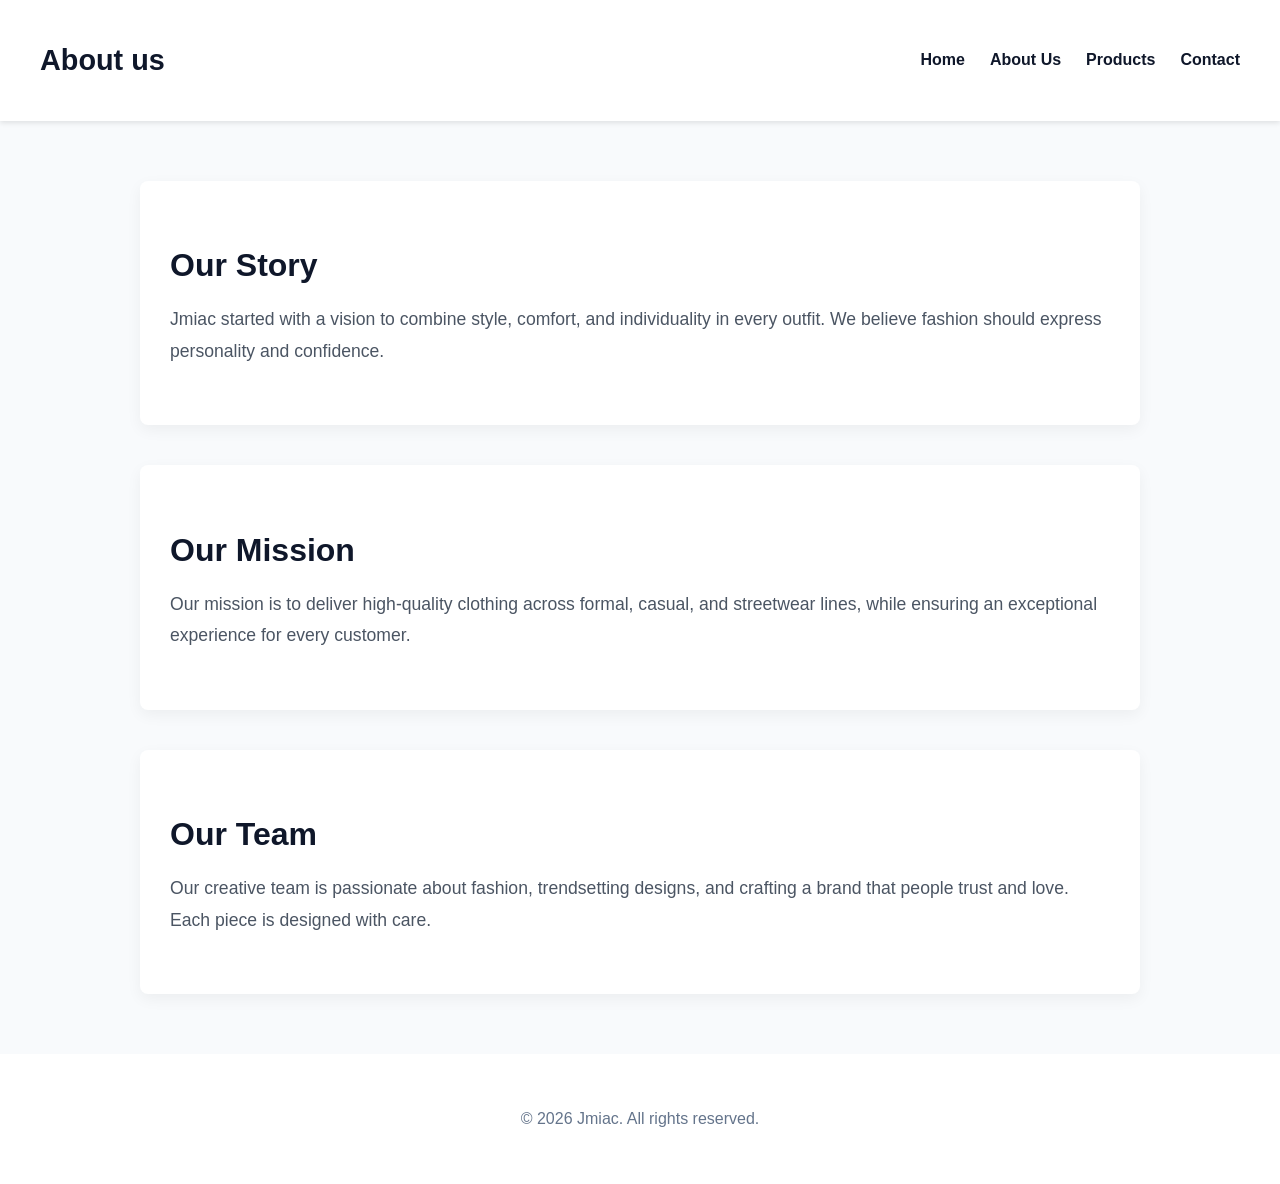
<file: about.html>
<!DOCTYPE html>
<html lang="en">
<head>
    <meta charset="UTF-8">
    <meta name="viewport" content="width=device-width, initial-scale=1.0">
    <title>About Us - Jmiac</title>
    <link rel="stylesheet" href="style.css">
</head>
<body>
    
    <header class="header">
        <nav class="nav">
            <h1 class="logo">About us</h1>
            <ul class="nav-links">
                <li><a href="index.html">Home</a></li>
                <li><a href="about.html">About Us</a></li>
                <li><a href="products.html">Products</a></li>
                <li><a href="contact.html">Contact</a></li>
            </ul>
        </nav>
    </header>

    
    <main class="about-main">
        <section class="about-section">
            <h2>Our Story</h2>
            <p>Jmiac started with a vision to combine style, comfort, and individuality in every outfit. We believe fashion should express personality and confidence.</p>
        </section>

        <section class="about-section">
            <h2>Our Mission</h2>
            <p>Our mission is to deliver high-quality clothing across formal, casual, and streetwear lines, while ensuring an exceptional experience for every customer.</p>
        </section>

        <section class="about-section">
            <h2>Our Team</h2>
            <p>Our creative team is passionate about fashion, trendsetting designs, and crafting a brand that people trust and love. Each piece is designed with care.</p>
        </section>
    </main>

    
    <footer class="footer">
        <p>© 2026 Jmiac. All rights reserved.</p>
    </footer>
</body>
</html>
</file>
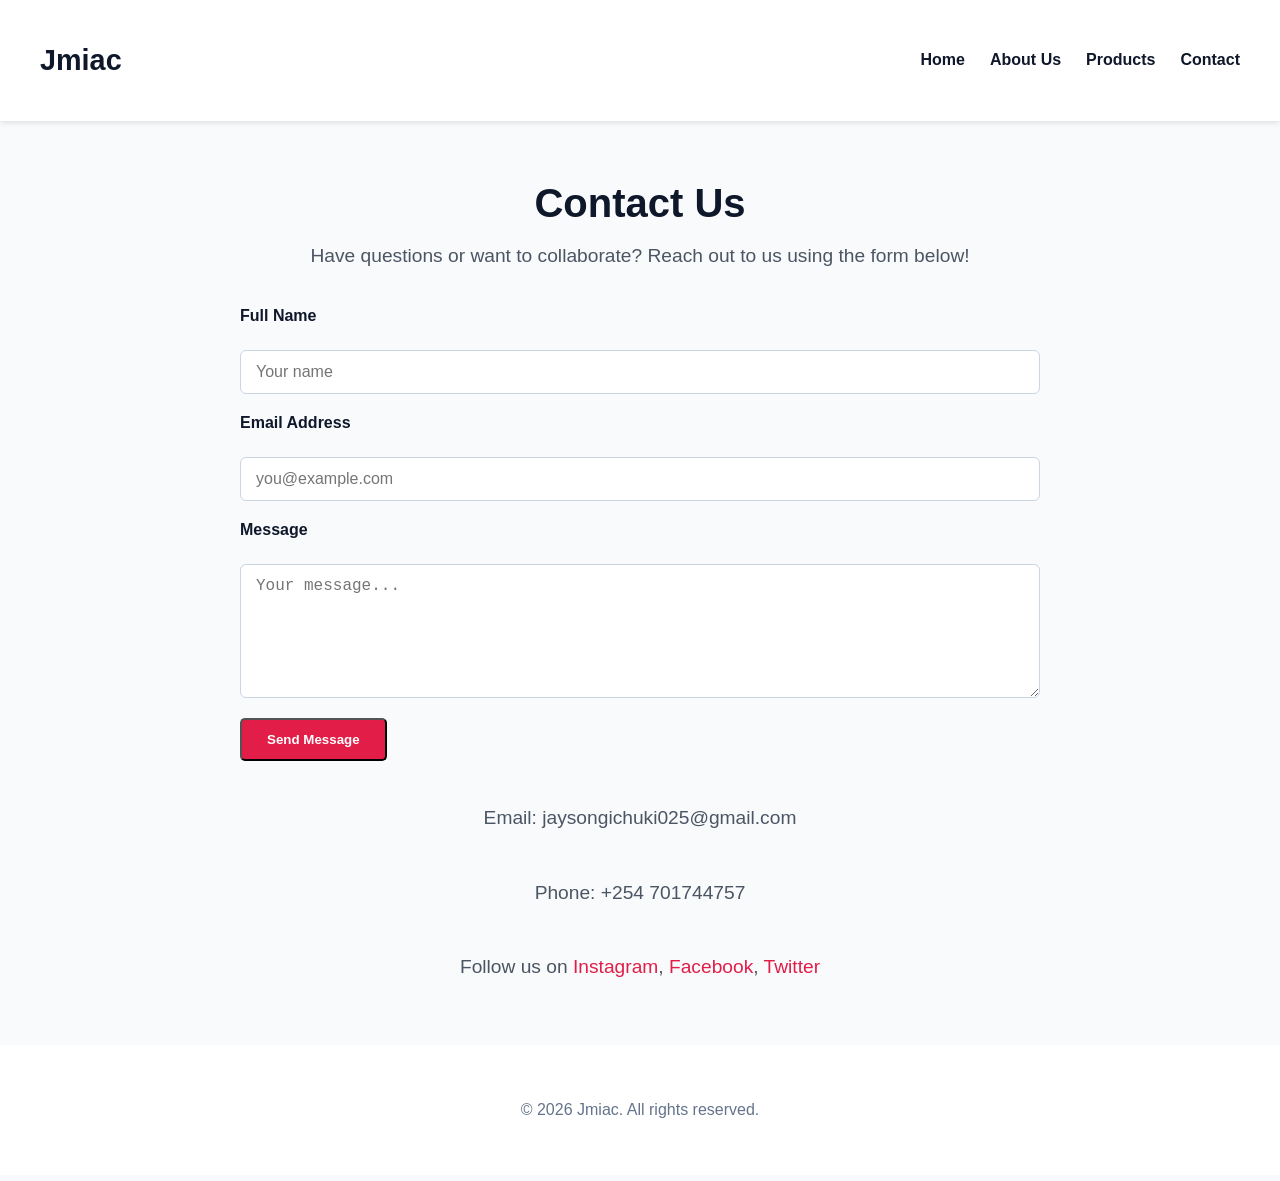
<file: contact.html>
<!DOCTYPE html>
<html lang="en">
<head>
    <meta charset="UTF-8">
    <meta name="viewport" content="width=device-width, initial-scale=1.0">
    <title>Contact Us - Jmiac</title>
    <link rel="stylesheet" href="style.css">
</head>
<body>
    
    <header class="header">
        <nav class="nav">
            <h1 class="logo">Jmiac</h1>
            <ul class="nav-links">
                <li><a href="index.html">Home</a></li>
                <li><a href="about.html">About Us</a></li>
                <li><a href="products.html">Products</a></li>
                <li><a href="contact.html">Contact</a></li>
            </ul>
        </nav>
    </header>

    
    <main class="contact-main">
        <h2>Contact Us</h2>
        <p>Have questions or want to collaborate? Reach out to us using the form below!</p>

        <form class="contact-form">
            <label for="name">Full Name</label>
            <input type="text" id="name" name="name" placeholder="Your name" required>

            <label for="email">Email Address</label>
            <input type="email" id="email" name="email" placeholder="you@example.com" required>

            <label for="message">Message</label>
            <textarea id="message" name="message" rows="6" placeholder="Your message..." required></textarea>

            <button type="submit" class="cta-button">Send Message</button>
        </form>

        
        <div class="contact-info">
            <p>Email: jaysongichuki025@gmail.com</p>
            <p>Phone: +254 701744757</p>
            <p>Follow us on <a href="#">Instagram</a>, <a href="#">Facebook</a>, <a href="#">Twitter</a></p>
        </div>
    </main>

    
    <footer class="footer">
        <p>© 2026 Jmiac. All rights reserved.</p>
    </footer>
</body>
</html>
</file>
<file: style.css>
:root {
    --accent: #e11d48; 
    --black: #0f172a;  
    --background: #f8fafc; 
}


body {
    margin: 0;
    font-family: 'Arial', sans-serif;
    background-color: var(--background);
    color: var(--black);
}


.header {
    background-color: white;
    padding: 20px 40px;
    box-shadow: 0 2px 5px rgba(0,0,0,0.1);
    position: sticky;
    top: 0;
    z-index: 100;
}

.nav {
    display: flex;
    justify-content: space-between;
    align-items: center;
}

.nav-links {
    list-style: none;
    display: flex;
    gap: 25px;
    padding: 0;
    margin: 0;
}

.nav-links a {
    text-decoration: none;
    color: var(--black);
    font-weight: 600;
    transition: color 0.3s,transfrom 0.3s;
}

.nav-links a:hover {
    color: var(--accent);
    transform: scale(1.05);
}
.logo {
    font-size: 1.8rem;
    font-weight: bold;
    color:var(--black)
}


.hero {
    text-align: center;
    padding: 120px 20px;
    background-color: white;
}

.hero h1 {
    font-size: 3rem; 
    margin-bottom: 20px;
}

.hero p {
    font-size: 1.2rem;
    margin-bottom: 30px;
}

.cta-button {
    display: inline-block;
    padding: 12px 25px;
    background-color: var(--accent);
    color: white;
    text-decoration: none;
    font-weight: bold;
    border-radius: 5px;
    transition: transform 0.3s, background-color 0.3s;
}

.cta-button:hover {
    background-color: #be123c; 
    transform: scale(1.05);
}


.features {
    display: flex;
    justify-content: space-around;
    flex-wrap: wrap;
    padding: 80px 20px;
    gap: 40px;
}

.feature-card {
    background-color: white;
    padding: 20px;
    border-radius: 10px;
    max-width: 300px;
    text-align: center;
    box-shadow: 0 5px 15px rgba(0,0,0,0.1);
    transition: transform 0.3s, box-shadow 0.3s;
}

.feature-card img {
    width: 100%;
    border-radius: 10px;
    margin-bottom: 15px;
}

.feature-card h2 {
    font-size: 1.5rem;
    margin-bottom: 10px;
}

.feature-card p {
    font-size: 1rem;
    color: #4b5563; 
}

.feature-card:hover {
    transform: translateY(-10px);
    box-shadow: 0 10px 25px rgba(0,0,0,0.15);
}


.footer {
    text-align: center;
    padding: 40px 20px;
    background-color: white;
    color: #64748b;
    margin-top: 50px;
}


.about-main {
    max-width: 1000px;
    margin: 60px auto;
    padding: 0 20px;
}


.about-section {
    background-color: white; 
    border-radius: 8px;
    padding: 40px 30px;
    margin-bottom: 40px;
    box-shadow: 0 5px 15px rgba(0,0,0,0.05);
    transition: transform 0.3s, box-shadow 0.3s;
}


.about-section h2 {
    font-size: 2rem;
    margin-bottom: 20px;
    color: var(--black);
}


.about-section p {
    font-size: 1.1rem;
    line-height: 1.8;
    color: #4b5563; 
}


.about-section:hover {
    transform: translateY(-5px);
    box-shadow: 0 10px 25px rgba(0,0,0,0.1);
}


.products-main {
    max-width: 1200px;
    margin: 60px auto;
    padding: 0 20px;
}


.product-category {
    margin-bottom: 60px;
}

.product-category h2 {
    font-size: 2rem;
    margin-bottom: 30px;
    color: var(--black);
}


.product-container {
    display: flex;
    flex-wrap: wrap;
    gap: 30px; 
}


.product-card {
    background-color: white;
    border-radius: 10px;
    padding: 20px;
    flex: 1 1 250px; 
    text-align: center;
    box-shadow: 0 5px 15px rgba(0,0,0,0.05);
    transition: transform 0.3s, box-shadow 0.3s;
}

.product-card img {
    width: 100%;
    border-radius: 10px;
    margin-bottom: 15px;
}

.product-card h3 {
    font-size: 1.3rem;
    margin-bottom: 10px;
    color: var(--black);
}

.product-card p {
    font-size: 1rem;
    color: #4b5563;
}


.product-card:hover {
    transform: translateY(-10px);
    box-shadow: 0 10px 25px rgba(0,0,0,0.15);
}


.contact-main {
    max-width: 800px;
    margin: 60px auto;
    padding: 0 20px;
    text-align: center;
}

.contact-main h2 {
    font-size: 2.5rem;
    margin-bottom: 15px;
    color: var(--black);
}

.contact-main p {
    font-size: 1.2rem;
    margin-bottom: 40px;
    color: #4b5563;
}


.contact-form {
    display: flex;
    flex-direction: column;
    gap: 20px;
    text-align: left;
    margin-bottom: 40px;
}

.contact-form label {
    font-weight: bold;
    margin-bottom: 5px;
}

.contact-form input,
.contact-form textarea {
    padding: 12px 15px;
    border-radius: 6px;
    border: 1px solid #cbd5e1; 
    font-size: 1rem;
    width: 100%;
    box-sizing: border-box;
    transition: border-color 0.3s, box-shadow 0.3s;
}

.contact-form input:focus,
.contact-form textarea:focus {
    outline: none;
    border-color: var(--accent);
    box-shadow: 0 0 5px rgba(225,29,72,0.5);
}


.contact-form .cta-button {
    align-self: flex-start;
}


.contact-info {
    text-align: center;
    font-size: 1rem;
    color: #4b5563;
    line-height: 1.8;
}

.contact-info a {
    color: var(--accent);
    text-decoration: none;
    transition: color 0.3s;
}

.contact-info a:hover {
    color: #be123c;
}
</file>
